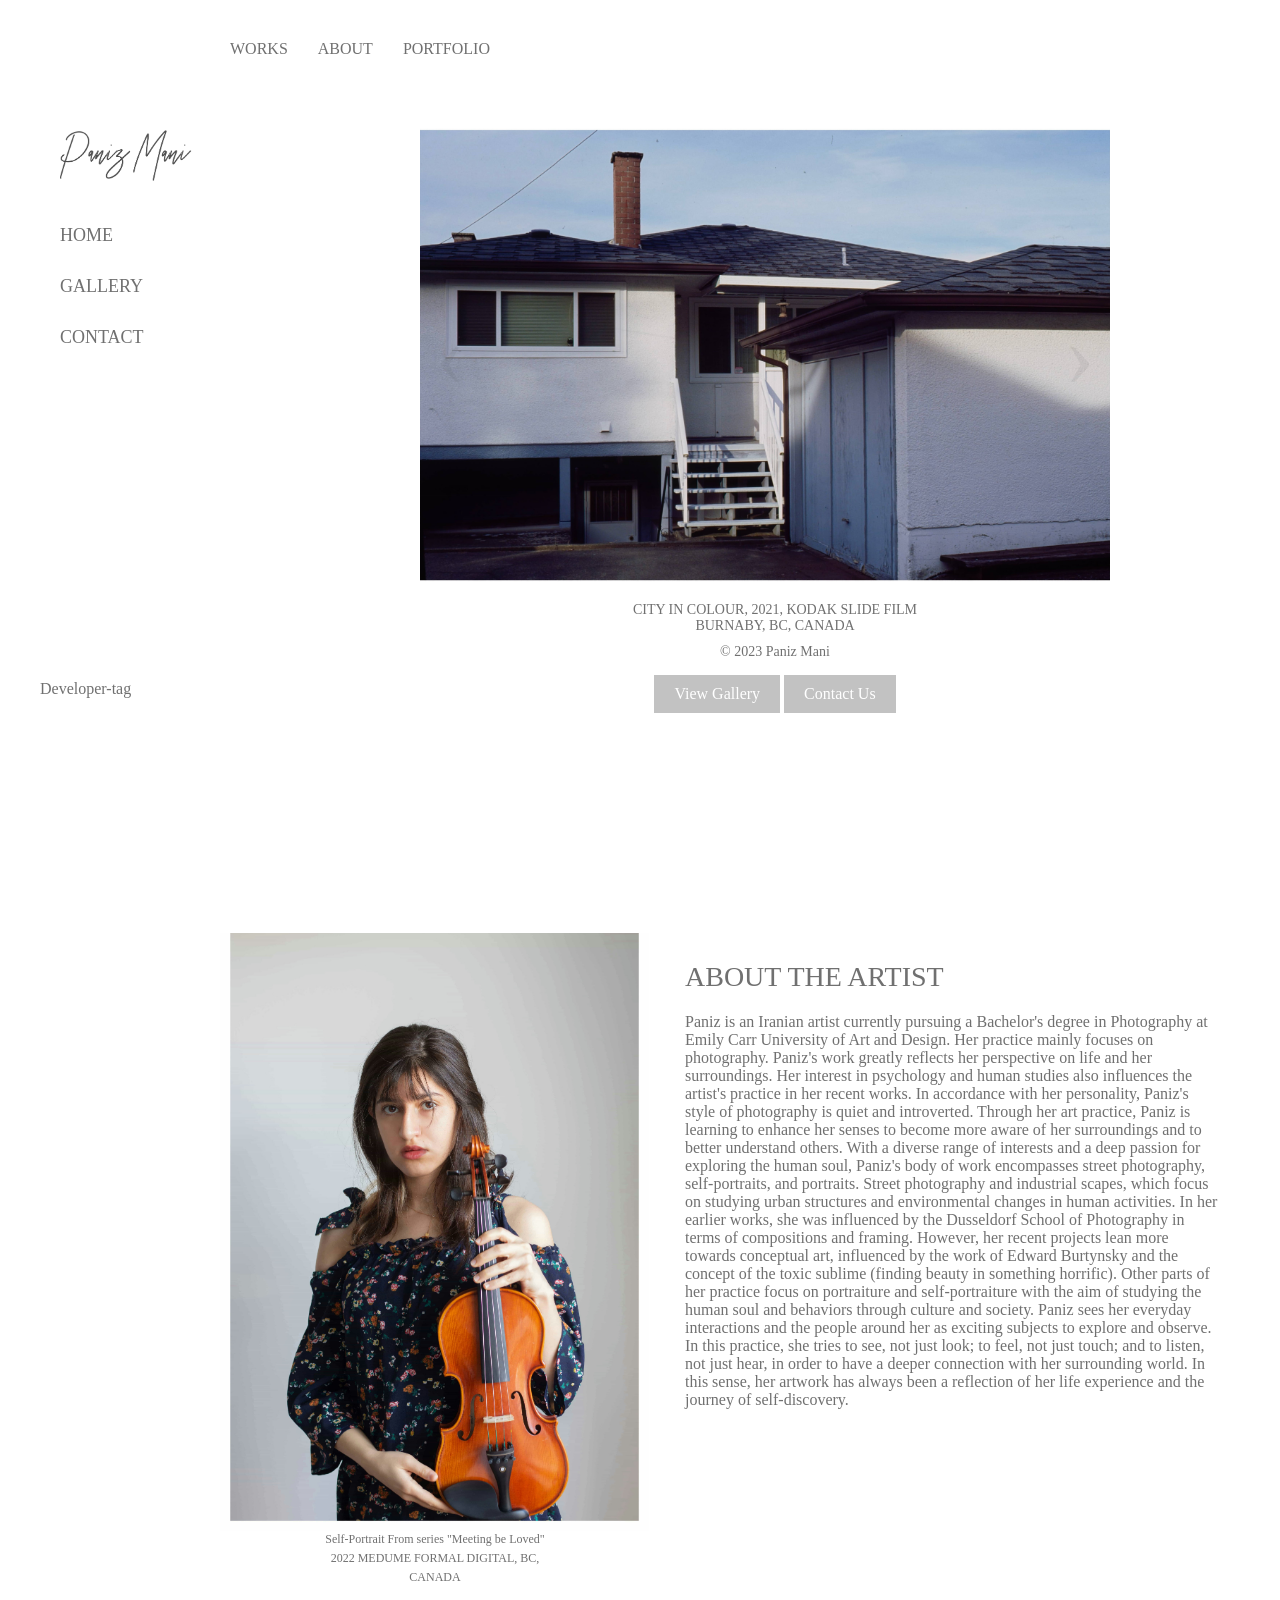
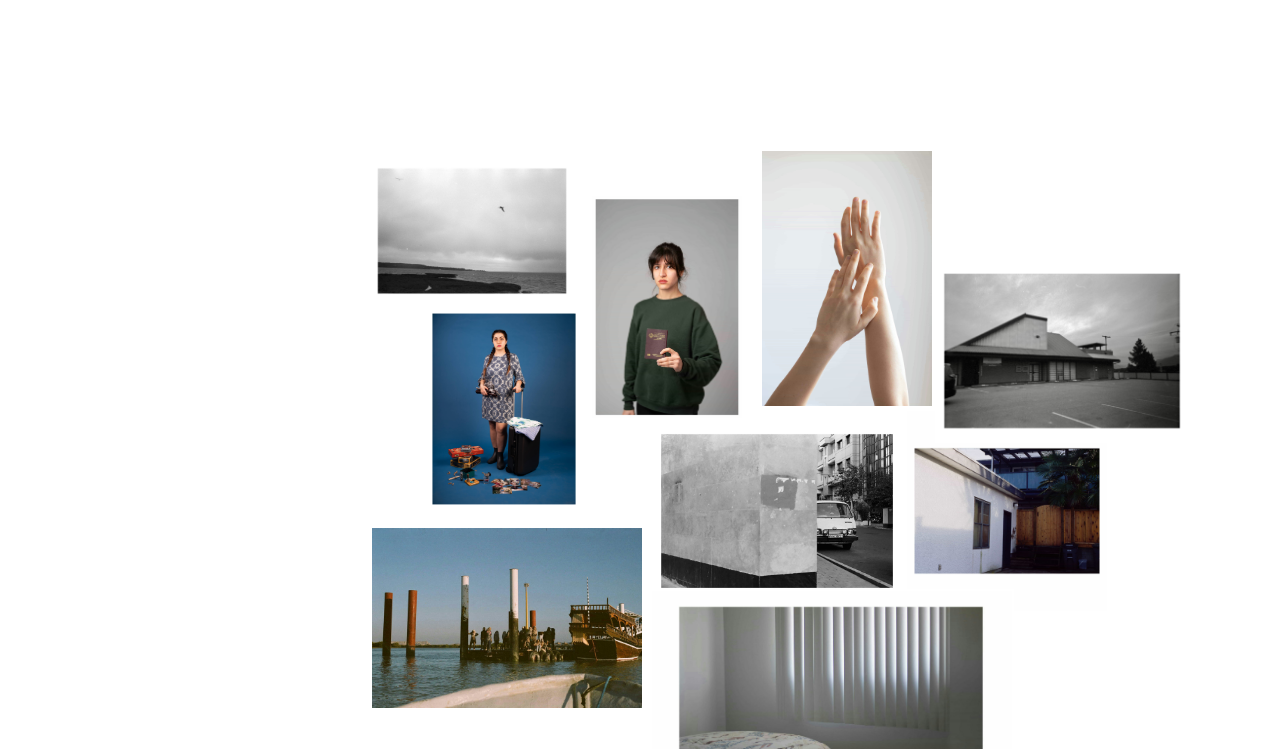
<file: index.html>
<!DOCTYPE html>
<html>
<head>
    <meta charset="UTF-8">
    <meta name="paniz mani" content="panizmanistudios">
    <meta location="Vancouver">
    <meta location="BC">
    <meta location="Canada">
    <meta http-equiv="refresh" content="0; url=frontpage.html">
    <title>Studio Page</title>
</head>
<body>
    
</body>
</html>
</file>
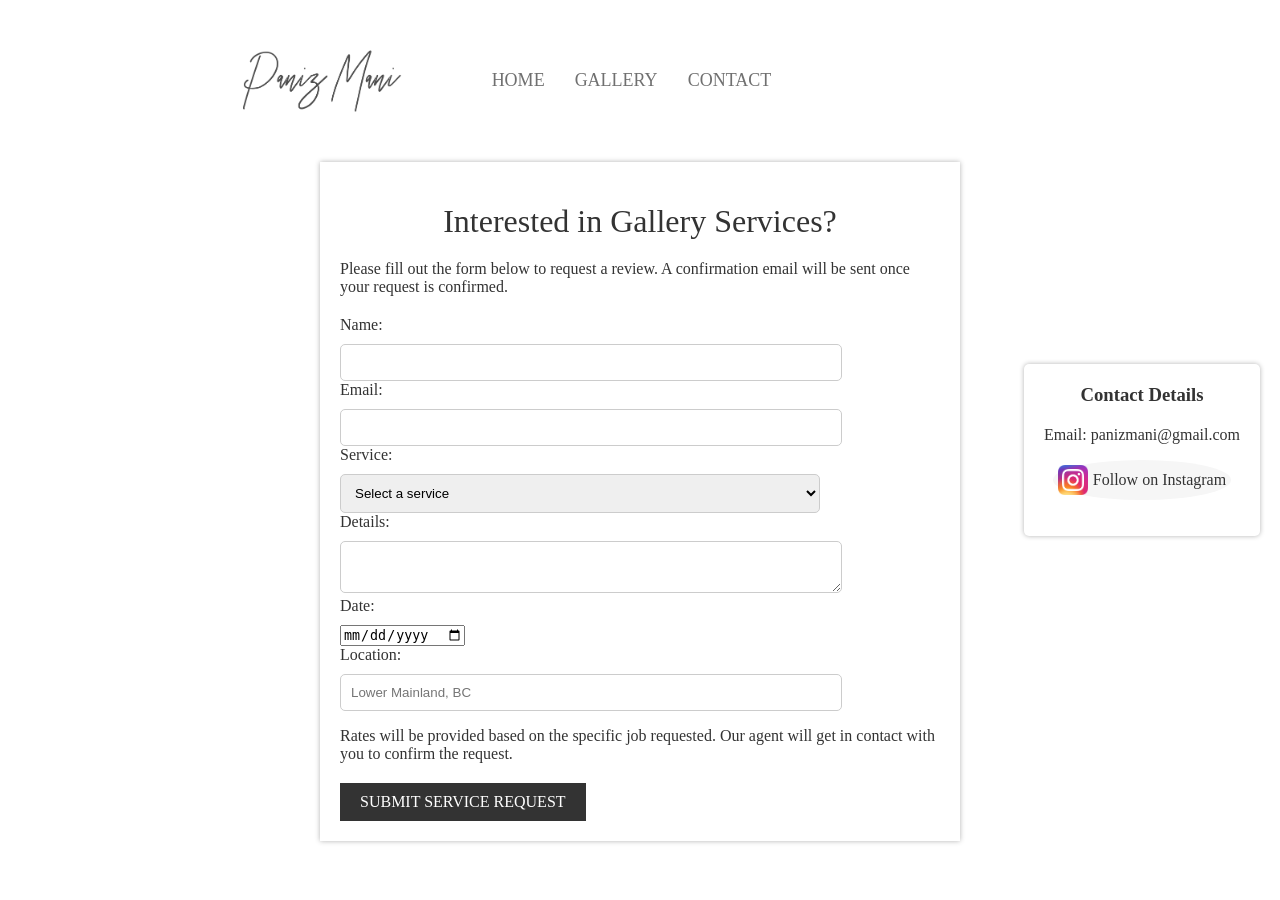
<file: contact.html>
<!DOCTYPE html>
<html>
<head>
    <meta charset="utf-8">
    <meta name="author" content="https://github.com/subh-sole">
    <meta name="contact" content="subhansolehria@live.com">
    <title>Contact Page</title>
    <link rel="icon" href="myphotosign_217525/signs/myphotosign_217525_w.ico" type="image/x-icon">
    <link rel="apple-touch-icon" href="myphotosign_217525/signs/myphotosign_217525_b.png">

    <link rel="stylesheet" href="servicepage.css">

</head>
<style>
    
</style>
<body>
    <header>
        <div class="container"> 
            <nav>             
                <ul>
                    <img src="myphotosign_217525/signs/myphotosign_217525_b.png" alt="Image 1">

                    <li><a href="frontpage.html">HOME</a></li>
                    <li><a href="gallery.html">GALLERY</a></li>
                    <li><a href="contact.html">CONTACT</a></li>
                </ul>
            </nav>
        </div>
    </header>

    <div class="section">
        <!-- Existing code -->
    </div>

    <div class="container">
        <div class="booking-form">
            <h1>Interested in Gallery Services?</h1>
            <p>Please fill out the form below to request a review. A confirmation email will be sent once your request is confirmed.</p>
            <form action="booking-process.php" method="post">
                <label for="name">Name:</label>
                <input type="text" id="name" name="name" required>
                
                <label for="email">Email:</label>
                <input type="email" id="email" name="email" required>
                
                <label for="service">Service:</label>
                <select id="service" name="service" required>
                    <option value="">Select a service</option>
                    <option value="commercial">Prints</option>
                    <option value="portrait">Portrait Photography</option>
                    <option value="events">Event Coverage</option>
                    <option value="commercial">Commercial Photography</option>
                    <option value="commercial">Other Requests</option>
                </select>
                
                <label for="details">Details:</label>
                <textarea id="details" name="details" required></textarea>
                
                <label for="date">Date:</label>
                <input type="date" id="date" name="date" required>
                
                <label for="location">Location:</label>
                <input type="text" id="location" name="location" placeholder="Lower Mainland, BC" required>
                
                <p>Rates will be provided based on the specific job requested. Our agent will get in contact with you to confirm the request.</p>
                <button type="submit">Submit Service Request</button>
            </form>
        </div>
        <div class="contact-box">
            <h3>Contact Details</h3>
            <p>Email: panizmani@gmail.com</p>
            
            <ul>
                <li>
                    <a href="https://www.instagram.com/panizmani_/" class="instagram-link">
                        <img src="1200px-Instagram_icon.png" alt="Instagram">
                        Follow on Instagram
                    </a>
                </li>
                <!-- Add more social media links if needed -->
            </ul>
        </div>
    </div>

    <footer>
        <!-- Existing code -->
    </footer>
    <script src="servicepagescript.js"></script>
    <script>
        scrollToBottom();
    </script>
</body>
</html>
</file>
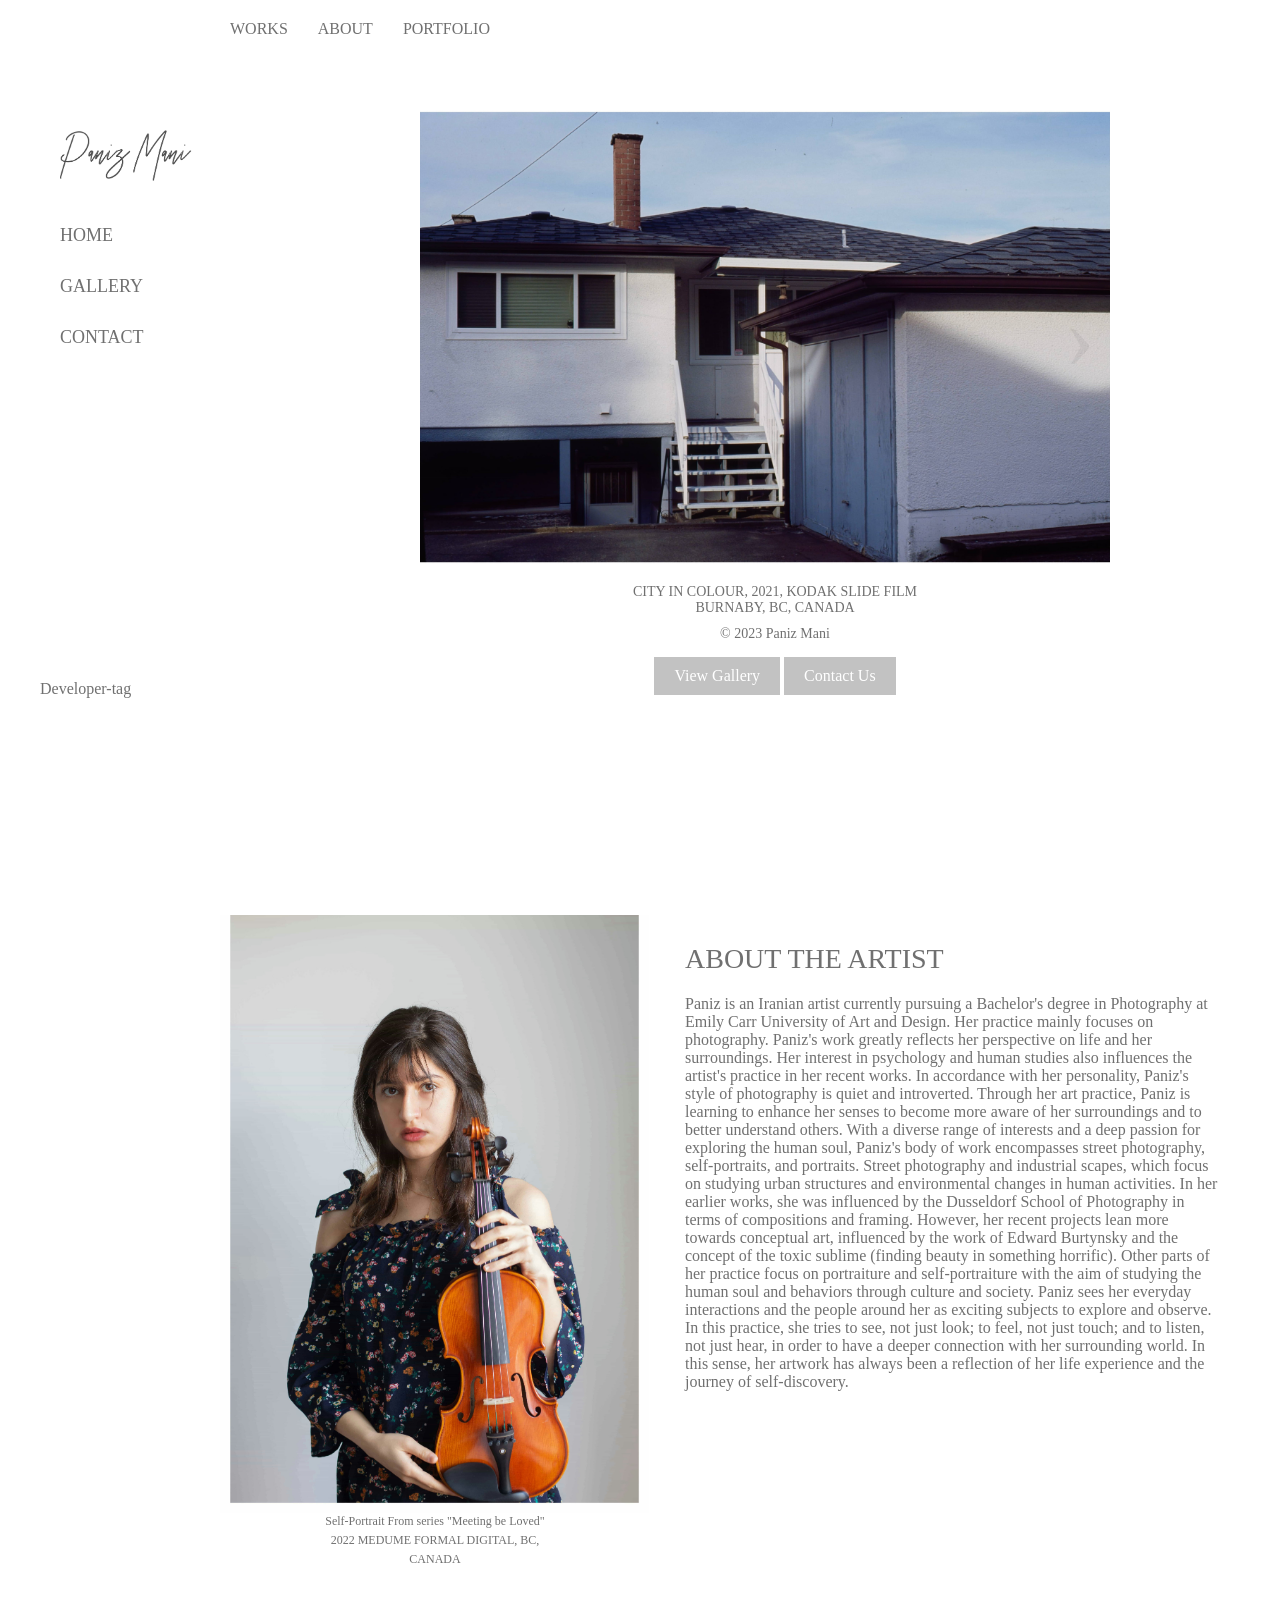
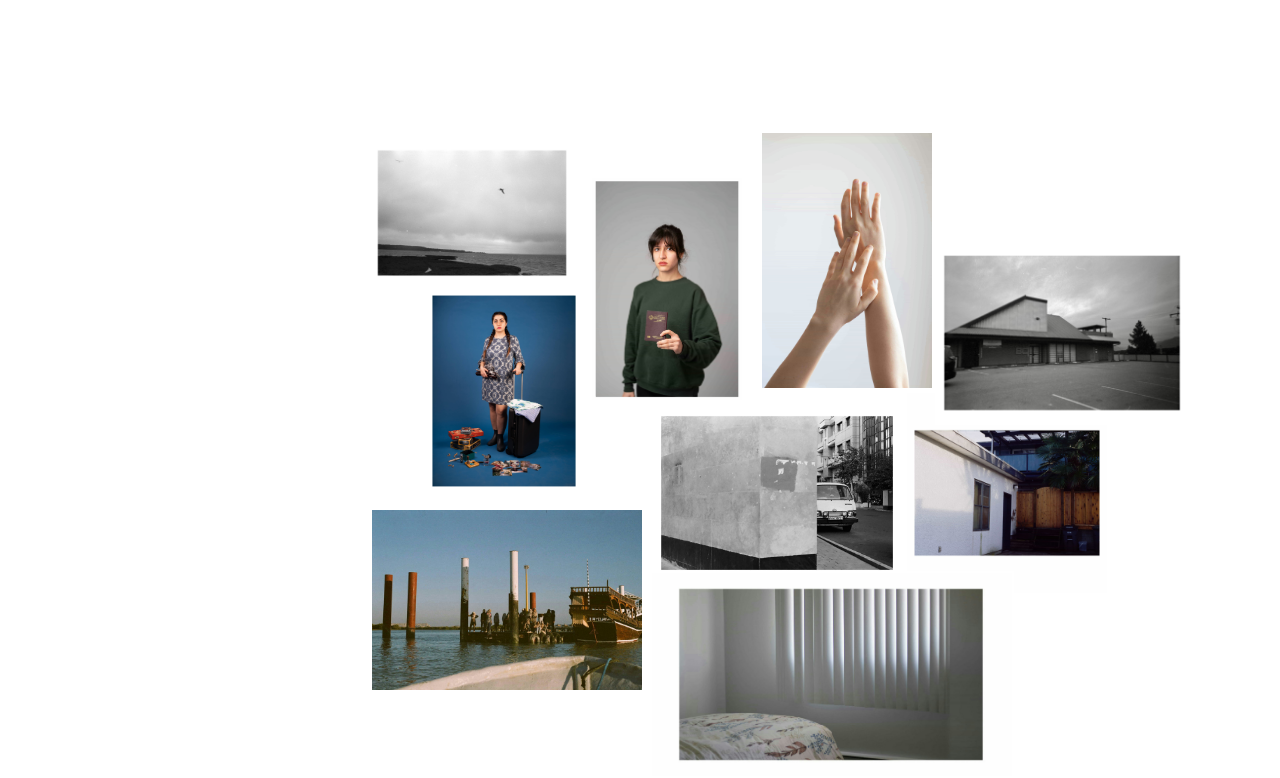
<file: frontpage.html>
<!DOCTYPE html>
    <html>
    <head>
        <meta charset="utf-8">
        <meta name="paniz mani" content="panizmanistudios">
        <meta name="author" content="https://github.com/subh-sole">
        <meta name="contact" content="subhansolehria@live.com">
        <title>Studios</title>
        <link rel="icon" href="myphotosign_217525/signs/myphotosign_217525_w.ico" type="image/x-icon">
        <link rel="apple-touch-icon" href="myphotosign_217525/signs/myphotosign_217525_b.png">
        <meta name="viewport" content="width=device-width, initial-scale=1, shrink-to-fit=no">

        <link rel="stylesheet" href="frontpage.css">
        
        <style>
            
            /* CSS styles here */
            /* Add mobile-specific styles using media queries */
        @media (max-width: 768px) {
            header {
                background-color: #ffffff;
                /*box-shadow: 0 2px 4px rgba(0, 0, 0, 0.1);*/
                padding: 20px;
                display: flex;
                align-items: center;
                justify-content: flex-start;
                flex-direction: column;
                height: 100vh;
                width: 150px;
                position: fixed;
                left: 0;
                top: 0;
                z-index: 1;
            }

            .secondary-menu li{
                margin: 60px 60px 60px 50px;
                
            }
            nav ul.menu li a {
                text-decoration: none;
                font-size: 28px;
                font-family: 'Segoe UI';
                display: block;
                padding: 10px 0;
                color: #707070;
                margin-left: 20px;
            }
        }
            /*page specific*/
            .secondary-menu{
                display: flex;
                flex-direction: row;
                background-color:#ffffff;
                margin-left: 0px;  
            }
            .secondary-menu li{
                margin: 20px 20px 20px 10px;
                font-size: 16px;
                font-weight: 300;
                font-family: 'Segoe UI';
                display: block;
            }
            /* Add the "sticky" class to the secondary-menu when you scroll down */
            .secondary-menu.sticky {
                position: fixed;
                top: 0;
                width: 100%;
                background-color: #ffffff;
                z-index: 1; /* Adjust the z-index to make sure the menu stays on top */
            }
            /* Add a bit of padding to the body when the secondary-menu becomes sticky */
            body.sticky-padding {
                padding-top: 40px; /* Adjust this value to give enough space for the sticky menu */
            }
            .secondary-menu li a{
                text-decoration: none;
                color: #707070;
            }
            .secondary-menu li a:hover {
                color: #b6b6b6;  
            }
            .top-template{
                display: flex;
                flex-direction: row;
                margin-bottom: 0px;
                justify-content: center;
                margin-top: 30px;
            }
            .image-container {
                margin: 20px 20px 0px 0;
                width: 690px;
                height: auto; /* Set a fixed height for all images */
                border-radius: 0px;
                /*box-shadow: 0 0 5px rgba(0, 0, 0, 0.3);*/
                position: relative; /* Add relative positioning to the container */
            }
            .image-container img {
                width: 100%;
                height: 100%;
                object-fit: cover; /* Make sure the image covers the entire container */
            }
            .arrow {
                position: absolute;
                top: 50%;
                transform: translateY(-50%);
                width: 40px;
                height: 40px;
                background-color: transparent;
                color:#333;
                font-size: 90px;
                text-align: center;
                line-height: 40px;
                cursor: pointer;
                opacity: 0.7;
                transition: opacity 0.3s ease;
                filter: opacity(10%);
            }
            .arrow-left {
                left: 10px;
            }
            .arrow-right {
                right: 10px;
            }
            .description {
                margin: 20px 0;
                text-align: center;
                margin-left: 0px;
                font-family: 'Segoe UI';
            }
            .description h1 {
                margin: 0;
                font-size: 20px;
                font-weight: bold;      
            }
            .description p {
                margin: 10px 0;      
                font-size: 14px;
            }
            .description .button-container {
                margin-top: 15px;
                margin-bottom: 10px;
            }
            .description .button-container a {
                display: inline-block;
                padding: 10px 20px;
                background-color: #c2c2c2;
                color: #ffffff;
                text-decoration: none;
                border-radius: 0px;
                transition: background-color 0.3s ease;
            }
            .description .button-container a:hover {
                background-color: #555555;
            }
            .title h1{
            font-weight: 300;
            font-family: 'Segoe UI';
            }
            /* Add this CSS to style the exhibitions section */
            .exhibitions {    
                display: flex; /* Change the display property to flex */
                margin-top: 90px;
                font-family: 'Segoe UI';
            }
            .image-collage {
                position: relative;
                width: 1000px;
                height: 600px;
                margin-top: 0px;
                margin-left: 70px;
            }
            /* Set the width and height of each image in the collage */
            .image-collage img {
                position: absolute;
                justify-items: center;
                object-fit:fill; /* Make sure the images cover the container properly */
                cursor: pointer; /* Show pointer cursor on hover */
                filter: opacity(100%);
            }
        
            
        
            /* Optionally, add a border to each image for a decorative effect */
            .image-collage img {
                border: 2px solid #ffffff;
            }
        
            /* Optionally, add a hover effect to the images */
            /* This will change the border color on hover */
            .image-collage img:hover {
                filter: opacity(70%);
            }
        
            /* Add CSS classes to change the size and position of specific images */
            .exhibition-item {
            position: relative;
            margin: 10px;
            }
        
            /* Add CSS classes to change the size and position of specific images */
            .exhibition-image1 {
                position: absolute;
                top: 20px;
                left: 60px; /* Adjusted left position */
                height: auto;
                width: 20%;
            }
        
            .exhibition-image2 {
                position: absolute;
                top: 200px;
                left: 117px; /* Adjusted left position */
                height: auto;
                width: 15%;
            }
        
            .exhibition-image6 {
                position: absolute;
                top: 417px;
                left: 60px; /* Adjusted left position */
                height: auto;
                width: 27%;
                /*bright*/
            }
        
            .exhibition-image5 {
                position: absolute;
                top: 275px;
                left: 340px; /* Adjusted left position */
                height: auto;
                width: 25%;
                /*walcar*/
            }
        
            .exhibition-image8 {
                position: absolute;
                top: 85px;
                left: 280px; /* Adjusted left position */
                height: auto;
                width: 15%;
                /*green*/
            }
        
            .exhibition-image7 {
                position: absolute;
                top: 40px;
                left: 450px; /* Adjusted left position */
                height: auto;
                width: 17%;
                /*hand*/
            }
        
            .exhibition-image3 {
                position: absolute;
                top: 480px;
                left: 340px; /* Adjusted left position */
                height: auto;
                width: 36%;
            }
        
            .exhibition-image4 {
                position: absolute;
                top: 80px;
                left: 625px; /* Adjusted left position */
                height: auto;
                width: 25%;
                /*slant*/
                overflow: hidden; /* Hide anything outside the container */
                object-position: 0 35px;
            }
        
            .exhibition-image9 {
                position: absolute;
                top: 300px;
                left: 595px; /* Adjusted left position */
                height: auto;
                width: 20%;
                /*fence*/
            }
            /* Apply filter to .description elements when hovering over images in .image-collage */
            .exhibition-image9:hover ~ .image-title9 {
                filter: opacity(100%);
            }
            .exhibition-image8:hover ~ .image-title8 {
                filter: opacity(100%);
            }
            .exhibition-image7:hover ~ .image-title7 {
                filter: opacity(100%);
            }
            .exhibition-image6:hover ~ .image-title6 {
                filter: opacity(100%);
            }
            .exhibition-image5:hover ~ .image-title5 {
                filter: opacity(100%);
            }
            .exhibition-image4:hover ~ .image-title4 {
                filter: opacity(100%);
            }
            .exhibition-image3:hover ~ .image-title3 {
                filter: opacity(100%);
            }
            .exhibition-image2:hover ~ .image-title2 {
                filter: opacity(100%);
            }
            .exhibition-image1:hover ~ .image-title1 {
                filter: opacity(100%);
            }

            .image-title1 {
            bottom: 460px;
            left: -670px; /* Adjusted left position */
            }
        
            .image-title2 {
            bottom: 289px;
            left: -610px; /* Adjusted left position */
            }
        
            .image-title3 {
            bottom: 0px;
            left: 50px; /* Adjusted left position */
            }
        
            .image-title4 {
            bottom: 335px;
            left: 510px; /* Adjusted left position */
            }
        
            .image-title5 {
            bottom: 180px;
            left: -65px; /* Adjusted left position */
            }
        
            .image-title6 {
            bottom: 70px;
            left: -600px; /* Adjusted left position */
            }
        
            .image-title7 {
            bottom: 390px;
            left: 75px; /* Adjusted left position */
            }
        
            .image-title8 {
            bottom: 360px;
            left: -285px; /* Adjusted left position */
            }
        
            .image-title9 {
            bottom: 180px;
            left: 400px; /* Adjusted left position */
            } 
        
            .image-title{
                position: absolute;
                right: 0;
                background-color: transparent;
                color: #ffffff;
                font-weight: 300;
                text-transform: uppercase;
                padding: 5px;
                font-size: 16px;
                text-align: center;
                cursor:none;
                filter: opacity(0%);
                pointer-events: none;
            }

        
            .about {
                margin-top: 200px;
                display: flex;
                flex-direction: row;
                color: #707070;
                margin-right: 100px;
                font-family: 'Segoe UI';
        
            }
        
            .about-content {
                margin-top: 0px;
                background-color: #ffffff;
                padding: 10px;
                border-radius: 0;
                margin-right: 0px;
                margin-left: 65px;
            }
        
            .about h1 {
                color: #707070;
                font-size: 28px;
                font-weight: 300;
                margin-bottom: 20px;
                font-family: 'Segoe UI';
            }
        
            .about p {
                color: #707070;
                font-size: 16px;
                line-height: 1.6;
                
    
            }
            .about p2{
                font-family: 'Segoe UI';
            }
        
            .about div img {
                max-width: 110%; /* Limit the width to the container's width */
                max-height: 800px; /* Limit the height to 400 pixels */
                margin-right: 390px; 
                object-position: 0 -35px;
                overflow: hidden;

            }
        
            .about div p{
                text-align: center;
                margin-top: -40px;
                font-size: 12px;
                margin-right: 55px;
                margin-left: 95px;
            }      
        
            
            
            
        </style>
    </head>
    <body>
        <header>
            <div class="container">
                <div class="developer-tag">
                    <a href="https://github.com/subh-sole" target="_blank">Developer-tag</a>
                    <p class="tag">https://github.com/subh-sole</p>
                </div>
                
                
                <nav>
                    <ul class="menu">
                        <img src="myphotosign_217525/signs/myphotosign_217525_b.png" alt="Image 1">
    
                        <li><a href="frontpage.html">HOME</a></li>
    
                        <li><a href="gallery.html">GALLERY</a></li>
    
                        <li><a href="contact.html">CONTACT</a></li>
    
                    </ul>
                </nav>
            </div>
        </header>
    
        <div class="container">     
            
            <div class="secondary-menu">             
                <li><a onclick="scrollToTop()">WORKS</a></li>
                <li><a onclick="scrollToAbout()">ABOUT</a></li>
                <li><a onclick="scrollToBottom()">PORTFOLIO</a></li>           
            </div> 
    
            <div class = "works" id = "works">
                  
                <div class="top-template">
                    <div class="image-container">
                       
                        <img id="slideshow-image" src="images/image1.jpg" alt="Documentary Photography">
                        <div class="arrow arrow-left">&#8249;</div>
                        <div class="arrow arrow-right">&#8250;</div>
                    </div>
                    
                </div>
                
                <div class="description">
                    <h1  id="description-heading"></h1>
                    <p id="description-paragraph">CITY IN COLOUR, 2021, KODAK SLIDE FILM<br>BURNABY, BC, CANADA</p>
                    <p>© 2023 Paniz Mani</p>
                    <div class="button-container">
                        <a href="gallery.html" class="button">View Gallery</a>
                        <a href="contact.html" class="button">Contact Us</a>
                    </div>
                </div>
            </div>
            <div class="about" id = "about">
                <div class = "bio-img">
                    <img src="drive-download-20230713T032251Z-001/meeting the beloved/13001.jpg" alt="About (پانیذ) Studios">
                    <p>Self-Portrait From series "Meeting be Loved" 2022
                        MEDUME FORMAL DIGITAL, BC, CANADA</p>
                </div>
                <div class="about-content">
                    <h1>ABOUT THE ARTIST</h1>
                    <p2>
                        Paniz is an Iranian artist currently pursuing a Bachelor's degree in Photography at Emily Carr
                        University of Art and Design. Her practice mainly focuses on photography. Paniz's work greatly
                        reflects her perspective on life and her surroundings. Her interest in psychology and human
                        studies also influences the artist's practice in her recent works. In accordance with her
                        personality, Paniz's style of photography is quiet and introverted. Through her art practice, Paniz
                        is learning to enhance her senses to become more aware of her surroundings and to better
                        understand others.
                        With a diverse range of interests and a deep passion for exploring the human soul, Paniz's body
                        of work encompasses street photography, self-portraits, and portraits. Street photography and
                        industrial scapes, which focus on studying urban structures and environmental changes in human
                        activities. In her earlier works, she was influenced by the Dusseldorf School of Photography in
                        terms of compositions and framing. However, her recent projects lean more towards conceptual
                        art, influenced by the work of Edward Burtynsky and the concept of the toxic sublime (finding
                        beauty in something horrific). Other parts of her practice focus on portraiture and self-portraiture
                        with the aim of studying the human soul and behaviors through culture and society. Paniz sees
                        her everyday interactions and the people around her as exciting subjects to explore and observe.
                        In this practice, she tries to see, not just look; to feel, not just touch; and to listen, not just hear, in
                        order to have a deeper connection with her surrounding world. In this sense, her artwork has
                        always been a reflection of her life experience and the journey of self-discovery.
                    </p2>
                </div>               
            </div>
    
    
            <div class="exhibitions" id="exhibitions">
                <div class="container">
                    <div class="image-collage">
                        <a href="gallery.html?category=poetry book" data-category="poetry book">
                            <img class="exhibition-image1" src="drive-download-20230713T032251Z-001/poetry book/15008.jpeg" alt="Image 1">
                            <div class="image-title1 image-title">poetry book</div>
    
                        </a>
                        <a href="gallery.html?category=only 23kg, don_t forget" data-category="only 23kg, don_t forget">
                            <img class="exhibition-image2" src="drive-download-20230713T032251Z-001/only 23kg, don_t forget/14004.jpg" alt="Image 2">
                            <div class="image-title2 image-title">only 23kg, <br>don't forget</div>

                        </a>
    
                        <a href="gallery.html?category=city in color"data-category="city in color">
                            <img class="exhibition-image9" src="drive-download-20230713T032251Z-001/city in color/11002.jpeg" alt="Image 9">
                            <div class="image-title9 image-title">city in color</div>
    
                        </a>
                        <a href="gallery.html?category=enigma of the city"data-category="enigma of the city">
                            <img class="exhibition-image4" src="drive-download-20230713T032251Z-001/enigma of the city/12003.jpeg" alt="Image 4">
                            <div class="image-title4 image-title">enigma of the city</div>
    
                        </a>
                        <a href="gallery.html?category=intimate life"data-category="intimate life">
                            <img class="exhibition-image6" src="drive-download-20230713T032251Z-001/intimate life/10016.JPG" alt="Image 6">
                            <div class="image-title6 image-title">intimate life</div>
    
                        </a>
                        <a href="gallery.html?category=enigma of the city"data-category="enigma of the city">
                            <img class="exhibition-image5" src="drive-download-20230713T032251Z-001/enigma of the city/12001.jpeg" alt="Image 5">
                            <div class="image-title5 image-title">enigma of the city</div>
    
                        </a>
                        <a href="gallery.html?category=intimate life"data-category="intimate life">
                            <img class="exhibition-image3" src="drive-download-20230713T032251Z-001/intimate life/10014.jpg" alt="Image 3">
                            <div class="image-title3 image-title">intimate life</div>
    
                        </a>
                        <a href="gallery.html?category=meeting the beloved"data-category="meeting the beloved">
                            <img class="exhibition-image7" src="drive-download-20230713T032251Z-001/meeting the beloved/13004.jpg" alt="Image 7">
                            <div class="image-title7 image-title">meeting<br> the beloved</div>
    
                        </a>
                        <a href="gallery.html?category=meeting the beloved"data-category="meeting the beloved">
                            <img class="exhibition-image8" src="drive-download-20230713T032251Z-001/meeting the beloved/13002.jpg" alt="Image 8">
                            <div class="image-title8 image-title">meeting<br> the beloved</div>
    
                        </a>
                        
                    </div>
                </div>
            </div>
        </div>
    
        <script>
            
            
            // Placeholder function to simulate an error
            function simulateError() {
                // Replace this with your actual error-checking logic
                const hasErrorOccurred = true;

                if (hasErrorOccurred) {
                    // Redirect to the error page
                    window.location.href = 'error.html';
                }
            }

        
            function disableRightClick(event) {
                event.preventDefault();
            }
            // Attach the event listener to the document
            document.addEventListener('contextmenu', disableRightClick);
            // JavaScript function to scroll to the top of the page
            function scrollToTop() {
                window.scrollTo({ top: 0, behavior: 'smooth' });
            }
            function scrollToAbout() {
                window.scrollTo({ top: 790, behavior: 'smooth' });
            }
            function scrollToBottom() {
                window.scrollTo({ top: 1900, behavior: 'smooth' });
            }

            // Function to toggle the menu on mobile devices
            function toggleMenu() {
                var menu = document.querySelector('nav ul');
                menu.classList.toggle('show');
            }
    
            document.addEventListener("DOMContentLoaded", function() {
            const aboutButton = document.querySelector('.about-button');
    
            aboutButton.addEventListener('click', function() {
                const aboutSection = document.getElementById('about');
                aboutSection.scrollIntoView({ behavior: 'smooth' });
            });
            });
    
            function handleScroll() {
                const secondaryMenu = document.querySelector('.secondary-menu');
                const initialMenuOffsetTop = secondaryMenu.offsetTop;
                const scrollPosition = window.pageYOffset;

                if (scrollPosition >= initialMenuOffsetTop) {
                    secondaryMenu.classList.add('sticky');
                    document.body.classList.add('sticky-padding');
                } else {
                    secondaryMenu.classList.remove('sticky');
                    document.body.classList.remove('sticky-padding');
                }
            }

            // Add the scroll event listener
            window.addEventListener('scroll', handleScroll);

    
            // JavaScript code to make the secondary menu follow as you scroll down
    
            // Select the secondary menu element
            const secondaryMenu = document.querySelector('.secondary-menu');
    
            // Get the initial position of the secondary menu
            const initialMenuOffsetTop = secondaryMenu.offsetTop;
    
            // Image Slideshow
            const slideshowImage = document.getElementById('slideshow-image');
            const imageFolder = 'images/';
            const imageList = ['image1.jpg', 'image2.jpg', 'image3.jpg', 'image4.jpg'];
            const descriptionHeading = document.getElementById('description-heading');
            const descriptionParagraph = document.getElementById('description-paragraph');
            let currentImageIndex = 0;
    
            function changeImage() {
                currentImageIndex = (currentImageIndex + 1) % imageList.length;
                const imagePath = imageFolder + imageList[currentImageIndex];
                slideshowImage.src = imagePath;
    
                updateDescription();
            }
    
            setInterval(changeImage, 4000); // Change image every 4 seconds
    
            
            // Slideshow arrows functionality
            const arrowLeft = document.querySelector('.arrow-left');
            const arrowRight = document.querySelector('.arrow-right');
    
            arrowLeft.addEventListener('click', function () {
                currentImageIndex = (currentImageIndex - 1 + imageList.length) % imageList.length;
                const imagePath = imageFolder + imageList[currentImageIndex];
                slideshowImage.src = imagePath;
    
                updateDescription();
            });
    
            arrowRight.addEventListener('click', function () {
                currentImageIndex = (currentImageIndex + 1) % imageList.length;
                const imagePath = imageFolder + imageList[currentImageIndex];
                slideshowImage.src = imagePath;
    
                updateDescription();
            });
    
            function updateDescription() {
                if (currentImageIndex === 0) {
                    descriptionHeading.textContent = "";
                    descriptionParagraph.textContent = "CITY IN COLOUR, 2021, KODAK SLIDE FILM BURNABY, BC, CANADA";
                } else if (currentImageIndex === 1) {
                    descriptionHeading.textContent = "";
                    descriptionParagraph.textContent = "ENIGMA OF THE CITY, 2019, ILFORD B&W FILM";
                } else if (currentImageIndex === 2) {
                    descriptionHeading.textContent = "";
                    descriptionParagraph.textContent = "INTIMATE LIFE, 2020, KODAK EXPIRED FILM";
                } else if (currentImageIndex === 3) {
                    descriptionHeading.textContent = "";
                    descriptionParagraph.textContent = "MUDBAY BEACH, FROM \"THE STUDY OF NATURE\", 2022, ILFORD B&W FILM";
                }
                
            } 
        </script>
    </body>
</html>
</file>
<file: servicepage.css>
body {
    background-color: #ffffff;
    margin: 0;
    padding: 0;
    font-family:Segoe UI;
    font-size: 16px;
    color: #333333;
}

.container {
    max-width: 1200px;
    margin: 0 auto;
    padding: 20px 20px 0;
}

header {
    background-color: #ffffff;
    padding: 30px;
    display: flex;
    justify-content: space-between;
    align-items: center;
    font-family:Segoe UI;
    font-weight: 300;
}
.logo {
    font-weight: 300;
    font-size: 20px;
    font-family:Segoe UI;

}

.logo a {
    text-decoration: none;
    color: #333333;
}

nav {
    position: relative; /* Add position relative */
    z-index: 1; /* Add higher z-index */
}
nav ul {
    list-style: none;
    margin: 0;
    padding: 0;
    display: flex;
}

nav ul li {
    margin-top: 10px;
    margin-right: 30px;
}

nav ul li a {
    text-decoration: none;
    font-size: 18px;
    font-weight: 300;
    font-family:Segoe UI;
    display: block;
    padding: 10px 0;
    color: #707070;
}
nav ul li a:hover {
    color: #b6b6b6;
}



nav ul img{
    width: 20%;
    height:auto;
    margin-right: 90px;
    filter: opacity(70%);

}

.open {
    display: block;
}

.sticky {
    position: fixed;
    top: 0;
    width: 100%;
    z-index: 100;
}

.sticky .container {
    display: flex;
    justify-content: space-between;
    align-items: center;
}

.sticky .menu-icon {
    display: none;
}


.services-dropdown {
    position: absolute;
    background-color: #ffffff;
    box-shadow: 0 2px 4px rgba(0, 0, 0, 0.1);
    padding: 10px;
    display: none;
    z-index: 100; /* Updated */
    font-size: smaller;
    font-family:Segoe UI;
}
.services-menu:hover .services-dropdown {
    display: block;
}

.services-dropdown li {
    margin: 5px 0;
}

.services-dropdown li a {
    color: #333333;
    text-decoration: none;
}

.booking-form {
    max-width: 600px;
    margin: 0 auto;
    padding: 20px;
    background-color: #ffffff;
    border-radius: 0px;
    box-shadow: 0 0 5px rgba(0, 0, 0, 0.3);
    font-family:Segoe UI;
    font-weight: 300;
}

.booking-form h1 {
    text-align: center;
    margin-bottom: 20px;
    font-weight: 300;
}

.booking-form p {
    margin-bottom: 20px;
}

.booking-form label {
    display: block;
    margin-bottom: 10px;
    font-weight: 300;
}

.booking-form input[type="text"],
.booking-form input[type="email"],
.booking-form textarea,
.booking-form select {
    width: 80%;
    padding: 10px;
    border-radius: 5px;
    border: 1px solid #cccccc;
}

.booking-form button[type="submit"] {
    background-color: #333333;
    color: #ffffff;
    border: none;
    padding: 10px 20px;
    font-size: 16px;
    font-weight: bold;
    text-transform: uppercase;
    cursor: pointer;
    transition: background-color 0.3s ease-in-out;
    font-family:Segoe UI;
    font-weight: 300;
}

.booking-form button[type="submit"]:hover {
    background-color: #555555;
}
/* Updated CSS for the contact box */
.contact-box {
        position: fixed;
        top: 50%;
        right: 20px;
        transform: translateY(-50%);
        padding: 20px;
        background-color: #ffffff;
        border-radius: 5px;
        box-shadow: 0 0 5px rgba(0, 0, 0, 0.3);
        font-family: Segoe UI;
        font-weight: 300;
        text-align: center;
    }

    .contact-box h3 {
        margin-top: 0;
        margin-bottom: 20px;
    }

    .contact-box p {
        margin-bottom: 10px;
    }

    .contact-box ul {
        padding: 0;
        list-style: none;
    }

    .contact-box li {
        display: inline-block;
        margin-right: 20px;
    }

    .contact-box li:last-child {
        margin-right: 0;
    }

    .contact-box a {
        text-decoration: none;
        color: #333333;
        display: flex;
        align-items: center;
    }

    .contact-box a img {
        width: 30px;
        height: 30px;
        margin-right: 5px;
    }

    /* Add background color and style for the social media links */
    .contact-box a.instagram-link {
        background-color: #f6f6f6;
        padding: 5px;
        border-radius: 50%;
    }
</file>
<file: frontpage.css>
/* CSS styles here */
body {
    background-color:#ffffff;
    margin: 0;
    padding: 0;
    font-size: 16px;
    color: #707070;
    display: flex;
    margin-left: 200px;
    font-weight: 300;
}

.container {
    max-width: 1200px;
    margin: 0 auto;
    padding: 20px;
    display: flex;
    flex-direction: column;
    flex-grow: 1;
}
/* Styles for the developer tag */
.developer-tag {
    position: absolute;
    top: 680px;
    font-family: 'Segoe UI';
    border-radius: 10px;
}

/* Styles for the link inside the developer tag */
.developer-tag a {
    font-style: normal;
    color: #707070;
    text-decoration: none;
}

/* Styles for the tag element when hovering over the developer tag */
.developer-tag:hover .tag {
    color: #707070;
    font-size: smaller;
}

/* Additional styles for the tag element */
.tag {
    color: #ffffff;
}


header {
    background-color: #ffffff;
    /*box-shadow: 0 2px 4px rgba(0, 0, 0, 0.1);*/
    padding: 20px;
    display: flex;
    align-items: center;
    justify-content: flex-start;
    flex-direction: column;
    height: 100vh;
    width: 150px;
    position: fixed;
    left: 0;
    top: 0;
    z-index: 1;
}

nav ul.menu {
    list-style: none;
    margin: 0;
    padding: 0;
}

nav ul.menu li {
    margin-bottom: 10px;
}

nav ul.menu li a {
    text-decoration: none;
    font-size: 18px;
    font-family: 'Segoe UI';
    display: block;
    padding: 10px 0;
    color: #707070;
    margin-left: 20px;
}

nav ul.menu li a:hover {
    color: #b6b6b6;
}

.menu img{
    width: 120%;
    height:auto;
    margin-left: 20px;
    margin-top: 90px;
    margin-bottom: 30px;
    filter: opacity(70%);
    -webkit-filter: opacity(70%);
}
</file>
